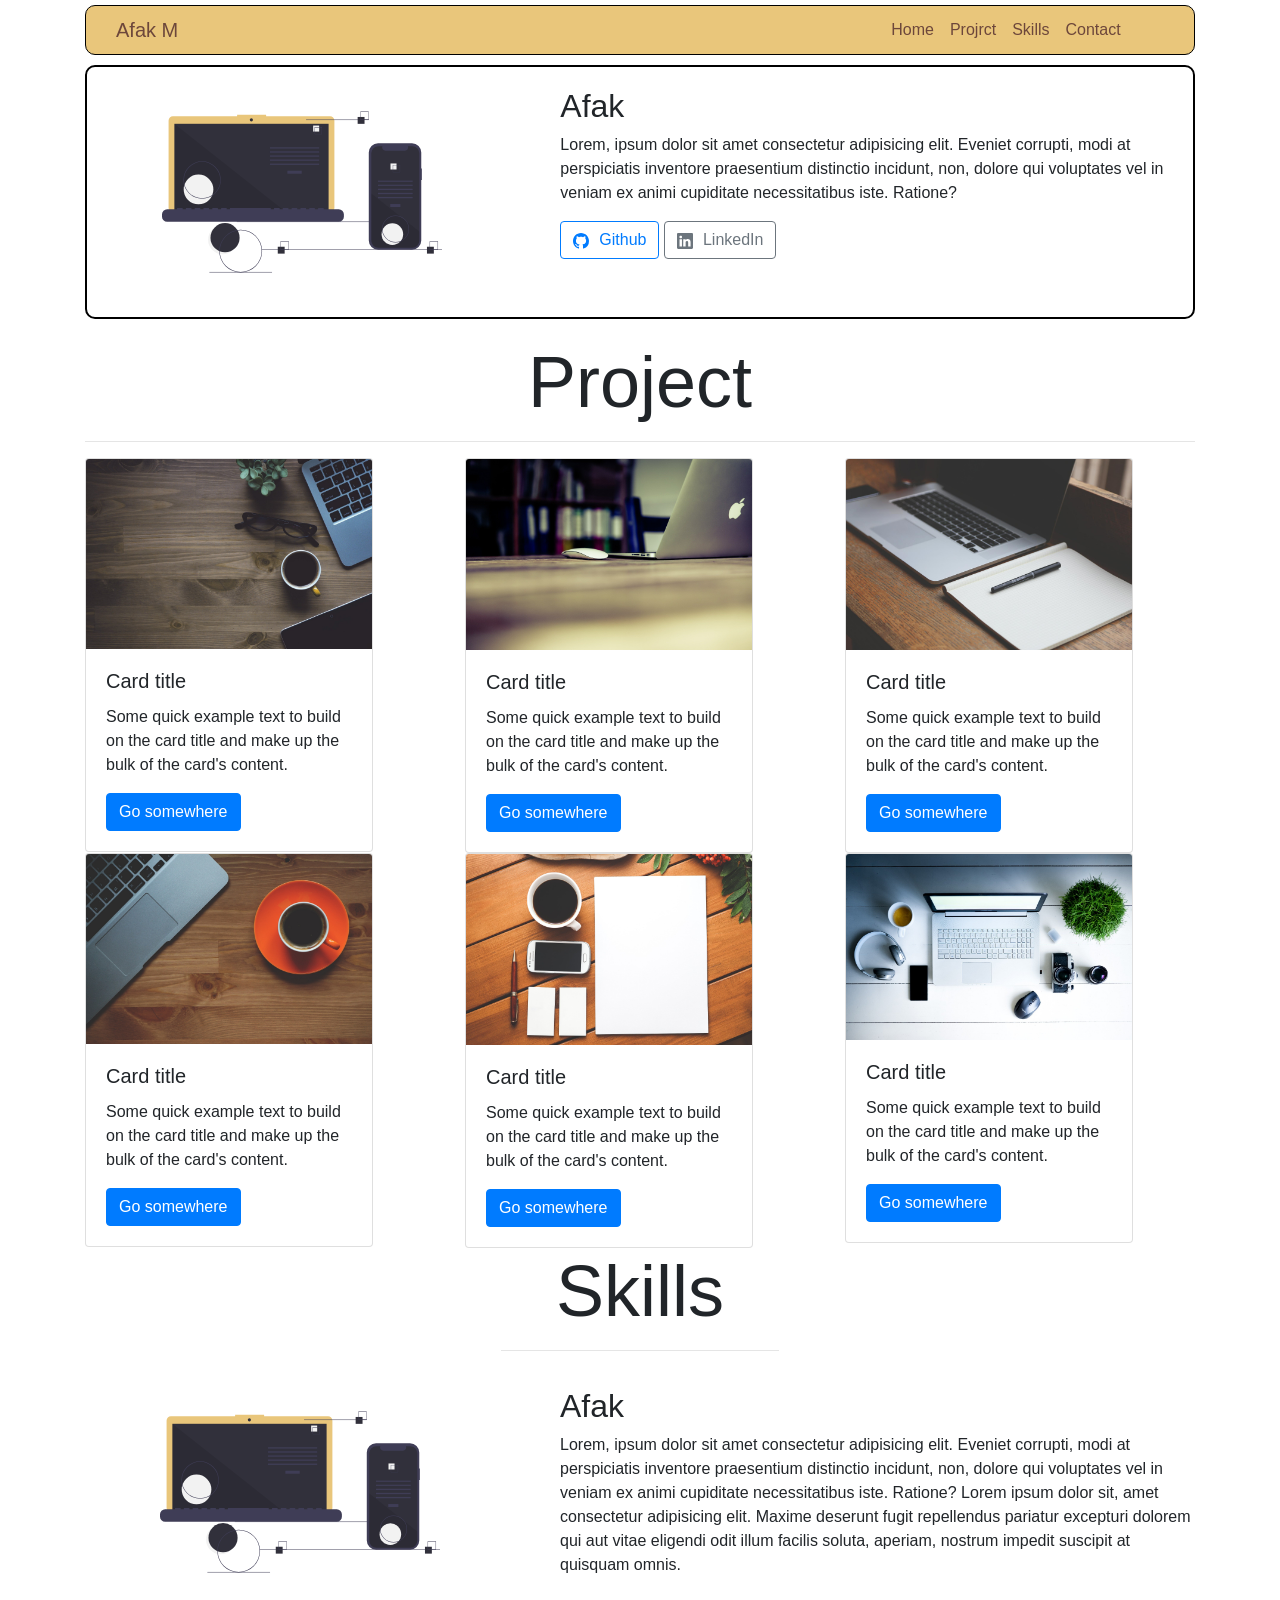
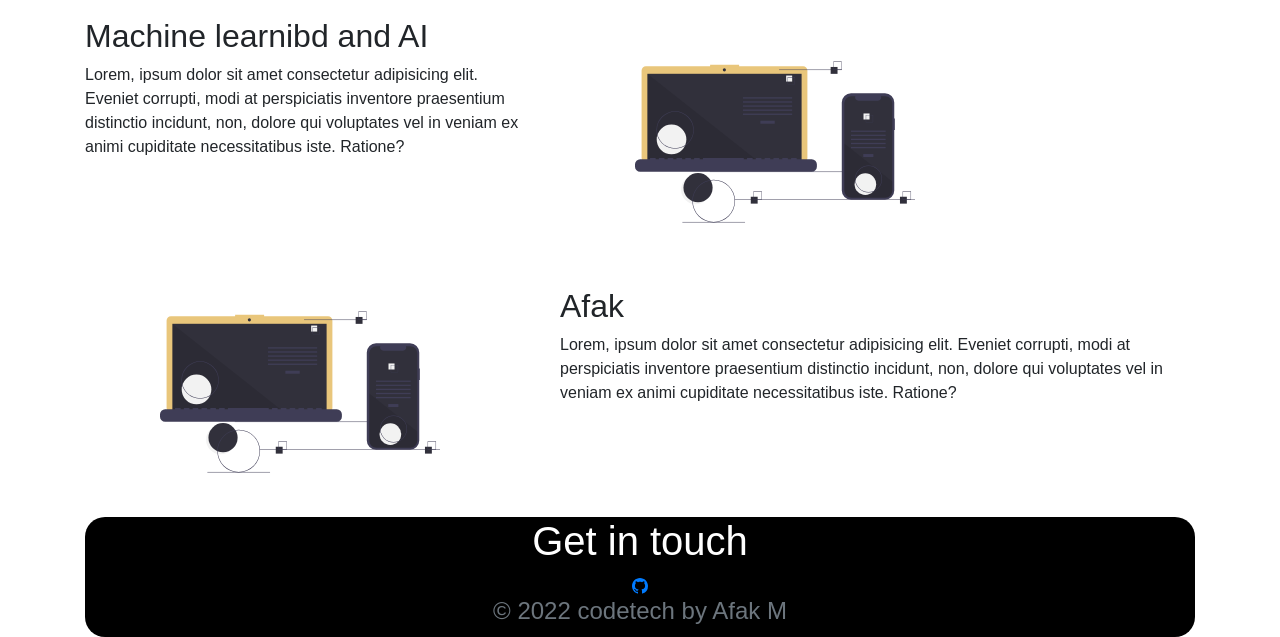
<file: index.html>
<!DOCTYPE html>
<html lang="en">
  <head>
    <meta charset="UTF-8" />
    <meta http-equiv="X-UA-Compatible" content="IE=edge" />
    <meta name="viewport" content="width=device-width, initial-scale=1.0" />
    <title>Document</title>
    <link rel="stylesheet" href="bootstrap.css" />
    <link rel="stylesheet" href="laptop.css" />

  </head>
  <body>
    <div class="container">
      <nav class="navbar navbar-expand-lg navst sticky-top">
        <div class="container-fluid">
          <a class="navbar-brand" href="#" style="color: #6d473b; font-size: 20px; margin: 5px;">Afak M</a> 
          <button
            class="navbar-toggler"
            type="button"
            data-bs-toggle="collapse"
            data-bs-target="#navbarSupportedContent"
            aria-controls="navbarSupportedContent"
            aria-expanded="false"
            aria-label="Toggle navigation"
          >
            <span class="navbar-toggler-icon"></span>
          </button>
          <div class="collapse navbar-collapse" id="navbarSupportedContent">
            <ul class="navbar-nav me-auto mb-2 mb-lg-0" style="padding-left: 700px;">
              <li class="nav-item">
                <a class="nav-link active" aria-current="page" href="#homeid" style="color: #6d473b">Home</a>  
              </li>
              <li class="nav-item">
                <a class="nav-link" href="#projectid" style="color:#6d473b">Projrct</a>
              </li>
              <li class="nav-item">
                <a class="nav-link" href="#skillid" style="color:#6d473b">Skills</a> 
              </li>
              <li class="nav-item"> 
                <a class="nav-link" href="#contactid" style="color:#6d473b">Contact</a>
              </li>

              
             
            </form>
          </div>
        </div>
      </nav>
      <div class="homestyling" id="homeid">
          <div class="row">
            <div class="col-sm-5">
                <svg xmlns="http://www.w3.org/2000/svg" data-name="Layer 1" width="280px" height="250px" viewBox="0 0 1139.17088 654.54324" xmlns:xlink="http://www.w3.org/1999/xlink" style="margin-left:75px"><title>progressive_app</title><circle cx="246.82682" cy="521.76476" r="59.24334" fill="#f2f2f2"/><circle cx="256.45989" cy="513.095" r="59.24334" fill="#31303b"/><rect x="304.17137" y="447.54324" width="732.99951" height="2" fill="#3f3d56"/><path d="M714.20735,141.38055H454.03775v-5.36232h-117.971v5.36232H74.82467a17.5985,17.5985,0,0,0-17.59852,17.59851V515.23125a17.59856,17.59856,0,0,0,17.59852,17.59858H714.20735a17.59856,17.59856,0,0,0,17.59852-17.59858V158.97906A17.5985,17.5985,0,0,0,714.20735,141.38055Z" transform="translate(-30.41456 -122.72838)" fill="#e9c67b"/><rect x="50.4058" y="49.75362" width="627.3913" height="353.91304" fill="#31303b"/><circle cx="363.56522" cy="33.66667" r="6.43478" fill="#31303b"/><polygon points="498.374 403.667 50.406 403.667 50.406 49.754 498.374 403.667" opacity="0.1"/><circle cx="148.57375" cy="316.87641" r="60.3068" fill="#f2f2f2"/><rect x="509.95272" y="240.62175" width="58.6052" height="12.24586" fill="#3f3d56"/><rect x="439.10165" y="145.27896" width="200.30733" height="5.24823" fill="#3f3d56"/><rect x="439.10165" y="161.89834" width="200.30733" height="5.24823" fill="#3f3d56"/><rect x="439.10165" y="178.51773" width="200.30733" height="5.24823" fill="#3f3d56"/><rect x="439.10165" y="195.13711" width="200.30733" height="5.24823" fill="#3f3d56"/><rect x="439.10165" y="211.7565" width="200.30733" height="5.24823" fill="#3f3d56"/><rect x="614.91726" y="56.9338" width="24.49173" height="24.49173" fill="#f2f2f2"/><path d="M681.1947,215.52507h-29.74v-29.74h29.74Zm-28.44691-1.293h27.15387V187.07816H652.74779Z" transform="translate(-30.41456 -122.72838)" fill="#3f3d56" /><path d="M749.42165,519.96024H688.19234v-4.41153a.87468.87468,0,0,0-.87471-.87471h-20.9929a.87468.87468,0,0,0-.87471.87471v4.41153H652.32945v-4.41153a.87467.87467,0,0,0-.8747-.87471H630.46184a.87468.87468,0,0,0-.8747.87471v4.41153H616.46657v-4.41153a.87468.87468,0,0,0-.8747-.87471H594.599a.87468.87468,0,0,0-.87471.87471v4.41153H580.60369v-4.41153a.87468.87468,0,0,0-.87471-.87471H558.73607a.87468.87468,0,0,0-.8747.87471v4.41153H544.7408v-4.41153a.87468.87468,0,0,0-.8747-.87471H522.87319a.87467.87467,0,0,0-.8747.87471v4.41153H508.87792v-4.41153a.87468.87468,0,0,0-.87471-.87471h-20.9929a.87468.87468,0,0,0-.87471.87471v4.41153H473.015v-4.41153a.87468.87468,0,0,0-.8747-.87471H307.69588a.87468.87468,0,0,0-.8747.87471v4.41153H293.70061v-4.41153a.87468.87468,0,0,0-.8747-.87471H271.833a.87467.87467,0,0,0-.8747.87471v4.41153H257.83773v-4.41153a.87468.87468,0,0,0-.87471-.87471h-20.9929a.87468.87468,0,0,0-.87471.87471v4.41153H221.97484v-4.41153a.87467.87467,0,0,0-.8747-.87471H200.10723a.87468.87468,0,0,0-.8747.87471v4.41153H186.112v-4.41153a.87468.87468,0,0,0-.8747-.87471H164.24435a.87468.87468,0,0,0-.87471.87471v4.41153H150.24908v-4.41153a.87468.87468,0,0,0-.87471-.87471H128.38146a.87468.87468,0,0,0-.8747.87471v4.41153H114.38619v-4.41153a.87468.87468,0,0,0-.8747-.87471H92.51858a.87467.87467,0,0,0-.8747.87471v4.41153H51.40747a20.99293,20.99293,0,0,0-20.99291,20.99291v9.4925A20.99291,20.99291,0,0,0,51.40747,571.4385H749.42165a20.9929,20.9929,0,0,0,20.99291-20.99285v-9.4925A20.99292,20.99292,0,0,0,749.42165,519.96024Z" transform="translate(-30.41456 -122.72838)" fill="#3f3d56"/><path d="M193.58593,477.27162a76,76,0,1,1,76-76A76.08614,76.08614,0,0,1,193.58593,477.27162Zm0-150a74,74,0,1,0,74,74A74.08385,74.08385,0,0,0,193.58593,327.27162Z" transform="translate(-30.41456 -122.72838)" fill="#3f3d56"/><rect x="586.17137" y="32.54324" width="254.99951" height="2" fill="#3f3d56"/><rect x="406.17137" y="560.54324" width="732.99951" height="2" fill="#3f3d56"/><rect x="192.67161" y="652.54324" width="254.99951" height="2" fill="#3f3d56"/><rect x="471" y="550" width="28" height="28" fill="#31303b"/><path d="M546.41456,684.72838h-34v-34h34Zm-32.52174-1.47826H544.9363V652.20664H513.89282Z" transform="translate(-30.41456 -122.72838)" fill="#3f3d56"/><rect x="796" y="22" width="28" height="28" fill="#31303b"/><path d="M871.41456,156.72838h-34v-34h34Zm-32.52174-1.47826H869.9363V124.20664H838.89282Z" transform="translate(-30.41456 -122.72838)" fill="#3f3d56"/><rect x="1078" y="550" width="28" height="28" fill="#31303b"/><path d="M1153.41456,684.72838h-34v-34h34Zm-32.52174-1.47826h31.04348V652.20664h-31.04348Z" transform="translate(-30.41456 -122.72838)" fill="#3f3d56"/><path d="M1087.58593,354.6866h-2.37862V289.525a37.71374,37.71374,0,0,0-37.71385-37.71377H909.44A37.71373,37.71373,0,0,0,871.72613,289.525V647.00639A37.71374,37.71374,0,0,0,909.44,684.72017h138.05348a37.71374,37.71374,0,0,0,37.71385-37.71378V401.06969h2.37862Z" transform="translate(-30.41456 -122.72838)" fill="#3f3d56"/><path d="M1077.176,291.74159v356.96a28.16523,28.16523,0,0,1-28.16016,28.17H910.296a28.16511,28.16511,0,0,1-28.16-28.17v-356.96a28.163,28.163,0,0,1,28.16-28.16h16.83a13.3792,13.3792,0,0,0,12.39,18.43h79.09a13.37908,13.37908,0,0,0,12.38995-18.43h18.02A28.16308,28.16308,0,0,1,1077.176,291.74159Z" transform="translate(-30.41456 -122.72838)" fill="#31303b"/><rect x="928.57968" y="376.21769" width="41.32357" height="12.24586" fill="#3f3d56"/><rect x="878.62133" y="280.8749" width="141.24028" height="5.24823" fill="#3f3d56"/><rect x="878.62133" y="297.49429" width="141.24028" height="5.24823" fill="#3f3d56"/><rect x="878.62133" y="314.11367" width="141.24028" height="5.24823" fill="#3f3d56"/><rect x="878.62133" y="330.73306" width="141.24028" height="5.24823" fill="#3f3d56"/><rect x="878.62133" y="347.35244" width="141.24028" height="5.24823" fill="#3f3d56"/><rect x="929.68352" y="211.17873" width="24.49173" height="24.49173" fill="#f2f2f2"/><path d="M969.47386,340.03163v29.74h29.74v-29.74Zm28.45,28.45h-27.16v-27.16h27.16Z" transform="translate(-30.41456 -122.72838)" fill="#3f3d56"/><path d="M1077.176,610.58162v38.12a28.16523,28.16523,0,0,1-28.16016,28.17H910.296a28.16511,28.16511,0,0,1-28.16-28.17v-192.21l116.87,92.33,2,1.58,21.74,17.17,2.03,1.61Z" transform="translate(-30.41456 -122.72838)" opacity="0.1"/><circle cx="937.24147" cy="498.70691" r="43.86783" fill="#f2f2f2"/><path d="M350.58593,777.27162a87,87,0,1,1,87-87A87.09858,87.09858,0,0,1,350.58593,777.27162Zm0-172a85,85,0,1,0,85,85A85.09629,85.09629,0,0,0,350.58593,605.27162Z" transform="translate(-30.41456 -122.72838)" fill="#3f3d56"/><path d="M980.58593,655.27162a55,55,0,1,1,55-55A55.06223,55.06223,0,0,1,980.58593,655.27162Zm0-108a53,53,0,1,0,53,53A53.05963,53.05963,0,0,0,980.58593,547.27162Z" transform="translate(-30.41456 -122.72838)" fill="#3f3d56" /></svg>
            </div>
            <div class="col-sm-7" style="margin-top: 20px;"><h2>Afak</h2>
                <p>Lorem, ipsum dolor sit amet consectetur adipisicing elit. Eveniet corrupti, modi at perspiciatis inventore praesentium distinctio incidunt, non, dolore qui voluptates vel in veniam ex animi cupiditate necessitatibus iste. Ratione?

                </p>
                <button type="button" class="btn btn-outline-primary"><svg xmlns="http://www.w3.org/2000/svg" width="16" height="16" fill="currentColor" style="margin-right: 10px;" class="bi bi-github" viewBox="0 0 16 16">
                  <path d="M8 0C3.58 0 0 3.58 0 8c0 3.54 2.29 6.53 5.47 7.59.4.07.55-.17.55-.38 0-.19-.01-.82-.01-1.49-2.01.37-2.53-.49-2.69-.94-.09-.23-.48-.94-.82-1.13-.28-.15-.68-.52-.01-.53.63-.01 1.08.58 1.23.82.72 1.21 1.87.87 2.33.66.07-.52.28-.87.51-1.07-1.78-.2-3.64-.89-3.64-3.95 0-.87.31-1.59.82-2.15-.08-.2-.36-1.02.08-2.12 0 0 .67-.21 2.2.82.64-.18 1.32-.27 2-.27.68 0 1.36.09 2 .27 1.53-1.04 2.2-.82 2.2-.82.44 1.1.16 1.92.08 2.12.51.56.82 1.27.82 2.15 0 3.07-1.87 3.75-3.65 3.95.29.25.54.73.54 1.48 0 1.07-.01 1.93-.01 2.2 0 .21.15.46.55.38A8.012 8.012 0 0 0 16 8c0-4.42-3.58-8-8-8z"/>
                </svg>Github</button>
                <button type="button" class="btn btn-outline-secondary"><svg xmlns="http://www.w3.org/2000/svg" width="16" height="16" fill="currentColor" style="margin-right: 10px;" class="bi bi-linkedin" viewBox="0 0 16 16">
                  <path d="M0 1.146C0 .513.526 0 1.175 0h13.65C15.474 0 16 .513 16 1.146v13.708c0 .633-.526 1.146-1.175 1.146H1.175C.526 16 0 15.487 0 14.854V1.146zm4.943 12.248V6.169H2.542v7.225h2.401zm-1.2-8.212c.837 0 1.358-.554 1.358-1.248-.015-.709-.52-1.248-1.342-1.248-.822 0-1.359.54-1.359 1.248 0 .694.521 1.248 1.327 1.248h.016zm4.908 8.212V9.359c0-.216.016-.432.08-.586.173-.431.568-.878 1.232-.878.869 0 1.216.662 1.216 1.634v3.865h2.401V9.25c0-2.22-1.184-3.252-2.764-3.252-1.274 0-1.845.7-2.165 1.193v.025h-.016a5.54 5.54 0 0 1 .016-.025V6.169h-2.4c.03.678 0 7.225 0 7.225h2.4z"/>
                </svg>LinkedIn</button>
            </div>
          </div>
      </div>
      <div class="projectstyling" id="projectid">
        <h1 class="display-3" style="text-align: center; margin-top: 20px;">Project</h1>
        <hr class="w-20px" style="text-align: center;">
        <div class="row g-sm-2">
        <div class="col-sm-4">
          <div class="card" style="width: 18rem;">
            <img class="card-img-top" src="s1.jpg" class="img-fluid img-thumbnil" alt="Card image cap">
            <div class="card-body">
              <h5 class="card-title">Card title</h5>
              <p class="card-text">Some quick example text to build on the card title and make up the bulk of the card's content.</p>
              <a href="#" class="btn btn-primary">Go somewhere</a>
            </div>
          </div>
        </div>
        <div class="col-sm-4">
          <div class="card" style="width: 18rem;">
            <img class="card-img-top" src="s2.jpg" class="img-fluid img-thumbnil" alt="Card image cap">
            <div class="card-body">
              <h5 class="card-title">Card title</h5>
              <p class="card-text">Some quick example text to build on the card title and make up the bulk of the card's content.</p>
              <a href="#" class="btn btn-primary">Go somewhere</a>
            </div>
          </div>
        </div>
        <div class="col-sm-4">
          <div class="card" style="width: 18rem;">
            <img class="card-img-top" src="s3.jpg" class="img-fluid img-thumbnil" alt="Card image cap">
            <div class="card-body">
              <h5 class="card-title">Card title</h5>
              <p class="card-text">Some quick example text to build on the card title and make up the bulk of the card's content.</p>
              <a href="#" class="btn btn-primary">Go somewhere</a>
            </div>
          </div>
        </div>
        <div class="col-sm-4">
          <div class="card" style="width: 18rem;">
            <img class="card-img-top" src="s4.jpg" class="img-fluid img-thumbnil" alt="Card image cap">
            <div class="card-body">
              <h5 class="card-title">Card title</h5>
              <p class="card-text">Some quick example text to build on the card title and make up the bulk of the card's content.</p>
              <a href="#" class="btn btn-primary">Go somewhere</a>
            </div>
          </div>
        </div>
        <div class="col-sm-4">
          <div class="card" style="width: 18rem;">
            <img class="card-img-top" src="s5.jpg" class="img-fluid img-thumbnil" alt="Card image cap">
            <div class="card-body">
              <h5 class="card-title">Card title</h5>
              <p class="card-text">Some quick example text to build on the card title and make up the bulk of the card's content.</p>
              <a href="#" class="btn btn-primary">Go somewhere</a>
            </div>
          </div>
        </div>
        <div class="col-sm-4">
          <div class="card" style="width: 18rem;">
            <img class="card-img-top" src="s6.jpg" class="img-fluid img-thumbnil" alt="Card image cap">
            <div class="card-body">
              <h5 class="card-title">Card title</h5>
              <p class="card-text">Some quick example text to build on the card title and make up the bulk of the card's content.</p>
              <a href="#" class="btn btn-primary">Go somewhere</a>
            </div>
          </div>
        </div>
      </div>
      </div>
      <div class="skillstyling" id="skillid">
        <h1 class="display-3" style="text-align: center;">Skills</h1>
        <hr class="w-25 mx-auto">
        <div class="row">
          <div class="col-sm-5">
              <svg xmlns="http://www.w3.org/2000/svg" data-name="Layer 1" width="280px" height="250px" viewBox="0 0 1139.17088 654.54324" xmlns:xlink="http://www.w3.org/1999/xlink" style="margin-left:75px"><title>progressive_app</title><circle cx="246.82682" cy="521.76476" r="59.24334" fill="#f2f2f2"/><circle cx="256.45989" cy="513.095" r="59.24334" fill="#31303b"/><rect x="304.17137" y="447.54324" width="732.99951" height="2" fill="#3f3d56"/><path d="M714.20735,141.38055H454.03775v-5.36232h-117.971v5.36232H74.82467a17.5985,17.5985,0,0,0-17.59852,17.59851V515.23125a17.59856,17.59856,0,0,0,17.59852,17.59858H714.20735a17.59856,17.59856,0,0,0,17.59852-17.59858V158.97906A17.5985,17.5985,0,0,0,714.20735,141.38055Z" transform="translate(-30.41456 -122.72838)" fill="#e9c67b"/><rect x="50.4058" y="49.75362" width="627.3913" height="353.91304" fill="#31303b"/><circle cx="363.56522" cy="33.66667" r="6.43478" fill="#31303b"/><polygon points="498.374 403.667 50.406 403.667 50.406 49.754 498.374 403.667" opacity="0.1"/><circle cx="148.57375" cy="316.87641" r="60.3068" fill="#f2f2f2"/><rect x="509.95272" y="240.62175" width="58.6052" height="12.24586" fill="#3f3d56"/><rect x="439.10165" y="145.27896" width="200.30733" height="5.24823" fill="#3f3d56"/><rect x="439.10165" y="161.89834" width="200.30733" height="5.24823" fill="#3f3d56"/><rect x="439.10165" y="178.51773" width="200.30733" height="5.24823" fill="#3f3d56"/><rect x="439.10165" y="195.13711" width="200.30733" height="5.24823" fill="#3f3d56"/><rect x="439.10165" y="211.7565" width="200.30733" height="5.24823" fill="#3f3d56"/><rect x="614.91726" y="56.9338" width="24.49173" height="24.49173" fill="#f2f2f2"/><path d="M681.1947,215.52507h-29.74v-29.74h29.74Zm-28.44691-1.293h27.15387V187.07816H652.74779Z" transform="translate(-30.41456 -122.72838)" fill="#3f3d56" /><path d="M749.42165,519.96024H688.19234v-4.41153a.87468.87468,0,0,0-.87471-.87471h-20.9929a.87468.87468,0,0,0-.87471.87471v4.41153H652.32945v-4.41153a.87467.87467,0,0,0-.8747-.87471H630.46184a.87468.87468,0,0,0-.8747.87471v4.41153H616.46657v-4.41153a.87468.87468,0,0,0-.8747-.87471H594.599a.87468.87468,0,0,0-.87471.87471v4.41153H580.60369v-4.41153a.87468.87468,0,0,0-.87471-.87471H558.73607a.87468.87468,0,0,0-.8747.87471v4.41153H544.7408v-4.41153a.87468.87468,0,0,0-.8747-.87471H522.87319a.87467.87467,0,0,0-.8747.87471v4.41153H508.87792v-4.41153a.87468.87468,0,0,0-.87471-.87471h-20.9929a.87468.87468,0,0,0-.87471.87471v4.41153H473.015v-4.41153a.87468.87468,0,0,0-.8747-.87471H307.69588a.87468.87468,0,0,0-.8747.87471v4.41153H293.70061v-4.41153a.87468.87468,0,0,0-.8747-.87471H271.833a.87467.87467,0,0,0-.8747.87471v4.41153H257.83773v-4.41153a.87468.87468,0,0,0-.87471-.87471h-20.9929a.87468.87468,0,0,0-.87471.87471v4.41153H221.97484v-4.41153a.87467.87467,0,0,0-.8747-.87471H200.10723a.87468.87468,0,0,0-.8747.87471v4.41153H186.112v-4.41153a.87468.87468,0,0,0-.8747-.87471H164.24435a.87468.87468,0,0,0-.87471.87471v4.41153H150.24908v-4.41153a.87468.87468,0,0,0-.87471-.87471H128.38146a.87468.87468,0,0,0-.8747.87471v4.41153H114.38619v-4.41153a.87468.87468,0,0,0-.8747-.87471H92.51858a.87467.87467,0,0,0-.8747.87471v4.41153H51.40747a20.99293,20.99293,0,0,0-20.99291,20.99291v9.4925A20.99291,20.99291,0,0,0,51.40747,571.4385H749.42165a20.9929,20.9929,0,0,0,20.99291-20.99285v-9.4925A20.99292,20.99292,0,0,0,749.42165,519.96024Z" transform="translate(-30.41456 -122.72838)" fill="#3f3d56"/><path d="M193.58593,477.27162a76,76,0,1,1,76-76A76.08614,76.08614,0,0,1,193.58593,477.27162Zm0-150a74,74,0,1,0,74,74A74.08385,74.08385,0,0,0,193.58593,327.27162Z" transform="translate(-30.41456 -122.72838)" fill="#3f3d56"/><rect x="586.17137" y="32.54324" width="254.99951" height="2" fill="#3f3d56"/><rect x="406.17137" y="560.54324" width="732.99951" height="2" fill="#3f3d56"/><rect x="192.67161" y="652.54324" width="254.99951" height="2" fill="#3f3d56"/><rect x="471" y="550" width="28" height="28" fill="#31303b"/><path d="M546.41456,684.72838h-34v-34h34Zm-32.52174-1.47826H544.9363V652.20664H513.89282Z" transform="translate(-30.41456 -122.72838)" fill="#3f3d56"/><rect x="796" y="22" width="28" height="28" fill="#31303b"/><path d="M871.41456,156.72838h-34v-34h34Zm-32.52174-1.47826H869.9363V124.20664H838.89282Z" transform="translate(-30.41456 -122.72838)" fill="#3f3d56"/><rect x="1078" y="550" width="28" height="28" fill="#31303b"/><path d="M1153.41456,684.72838h-34v-34h34Zm-32.52174-1.47826h31.04348V652.20664h-31.04348Z" transform="translate(-30.41456 -122.72838)" fill="#3f3d56"/><path d="M1087.58593,354.6866h-2.37862V289.525a37.71374,37.71374,0,0,0-37.71385-37.71377H909.44A37.71373,37.71373,0,0,0,871.72613,289.525V647.00639A37.71374,37.71374,0,0,0,909.44,684.72017h138.05348a37.71374,37.71374,0,0,0,37.71385-37.71378V401.06969h2.37862Z" transform="translate(-30.41456 -122.72838)" fill="#3f3d56"/><path d="M1077.176,291.74159v356.96a28.16523,28.16523,0,0,1-28.16016,28.17H910.296a28.16511,28.16511,0,0,1-28.16-28.17v-356.96a28.163,28.163,0,0,1,28.16-28.16h16.83a13.3792,13.3792,0,0,0,12.39,18.43h79.09a13.37908,13.37908,0,0,0,12.38995-18.43h18.02A28.16308,28.16308,0,0,1,1077.176,291.74159Z" transform="translate(-30.41456 -122.72838)" fill="#31303b"/><rect x="928.57968" y="376.21769" width="41.32357" height="12.24586" fill="#3f3d56"/><rect x="878.62133" y="280.8749" width="141.24028" height="5.24823" fill="#3f3d56"/><rect x="878.62133" y="297.49429" width="141.24028" height="5.24823" fill="#3f3d56"/><rect x="878.62133" y="314.11367" width="141.24028" height="5.24823" fill="#3f3d56"/><rect x="878.62133" y="330.73306" width="141.24028" height="5.24823" fill="#3f3d56"/><rect x="878.62133" y="347.35244" width="141.24028" height="5.24823" fill="#3f3d56"/><rect x="929.68352" y="211.17873" width="24.49173" height="24.49173" fill="#f2f2f2"/><path d="M969.47386,340.03163v29.74h29.74v-29.74Zm28.45,28.45h-27.16v-27.16h27.16Z" transform="translate(-30.41456 -122.72838)" fill="#3f3d56"/><path d="M1077.176,610.58162v38.12a28.16523,28.16523,0,0,1-28.16016,28.17H910.296a28.16511,28.16511,0,0,1-28.16-28.17v-192.21l116.87,92.33,2,1.58,21.74,17.17,2.03,1.61Z" transform="translate(-30.41456 -122.72838)" opacity="0.1"/><circle cx="937.24147" cy="498.70691" r="43.86783" fill="#f2f2f2"/><path d="M350.58593,777.27162a87,87,0,1,1,87-87A87.09858,87.09858,0,0,1,350.58593,777.27162Zm0-172a85,85,0,1,0,85,85A85.09629,85.09629,0,0,0,350.58593,605.27162Z" transform="translate(-30.41456 -122.72838)" fill="#3f3d56"/><path d="M980.58593,655.27162a55,55,0,1,1,55-55A55.06223,55.06223,0,0,1,980.58593,655.27162Zm0-108a53,53,0,1,0,53,53A53.05963,53.05963,0,0,0,980.58593,547.27162Z" transform="translate(-30.41456 -122.72838)" fill="#3f3d56" /></svg>
          </div>
          <div class="col-sm-7" style="margin-top: 20px;"><h2>Afak</h2>
              <p>Lorem, ipsum dolor sit amet consectetur adipisicing elit. Eveniet corrupti, modi at perspiciatis inventore praesentium distinctio incidunt, non, dolore qui voluptates vel in veniam ex animi cupiditate necessitatibus iste. Ratione?
                Lorem ipsum dolor sit, amet consectetur adipisicing elit. Maxime deserunt fugit repellendus pariatur excepturi dolorem qui aut vitae eligendi odit illum facilis soluta, aperiam, nostrum impedit suscipit at quisquam omnis.
              </p>
          </div>
        </div>
        <div class="row">
          <div class="col-sm-5"><h2>Machine learnibd and AI</h2>
              <p>Lorem, ipsum dolor sit amet consectetur adipisicing elit. Eveniet corrupti, modi at perspiciatis inventore praesentium distinctio incidunt, non, dolore qui voluptates vel in veniam ex animi cupiditate necessitatibus iste. Ratione?
              </p></div>
              <div class="col-sm-7">
                <svg xmlns="http://www.w3.org/2000/svg" data-name="Layer 1" width="280px" height="250px" viewBox="0 0 1139.17088 654.54324" xmlns:xlink="http://www.w3.org/1999/xlink" style="margin-left:75px"><title>progressive_app</title><circle cx="246.82682" cy="521.76476" r="59.24334" fill="#f2f2f2"/><circle cx="256.45989" cy="513.095" r="59.24334" fill="#31303b"/><rect x="304.17137" y="447.54324" width="732.99951" height="2" fill="#3f3d56"/><path d="M714.20735,141.38055H454.03775v-5.36232h-117.971v5.36232H74.82467a17.5985,17.5985,0,0,0-17.59852,17.59851V515.23125a17.59856,17.59856,0,0,0,17.59852,17.59858H714.20735a17.59856,17.59856,0,0,0,17.59852-17.59858V158.97906A17.5985,17.5985,0,0,0,714.20735,141.38055Z" transform="translate(-30.41456 -122.72838)" fill="#e9c67b"/><rect x="50.4058" y="49.75362" width="627.3913" height="353.91304" fill="#31303b"/><circle cx="363.56522" cy="33.66667" r="6.43478" fill="#31303b"/><polygon points="498.374 403.667 50.406 403.667 50.406 49.754 498.374 403.667" opacity="0.1"/><circle cx="148.57375" cy="316.87641" r="60.3068" fill="#f2f2f2"/><rect x="509.95272" y="240.62175" width="58.6052" height="12.24586" fill="#3f3d56"/><rect x="439.10165" y="145.27896" width="200.30733" height="5.24823" fill="#3f3d56"/><rect x="439.10165" y="161.89834" width="200.30733" height="5.24823" fill="#3f3d56"/><rect x="439.10165" y="178.51773" width="200.30733" height="5.24823" fill="#3f3d56"/><rect x="439.10165" y="195.13711" width="200.30733" height="5.24823" fill="#3f3d56"/><rect x="439.10165" y="211.7565" width="200.30733" height="5.24823" fill="#3f3d56"/><rect x="614.91726" y="56.9338" width="24.49173" height="24.49173" fill="#f2f2f2"/><path d="M681.1947,215.52507h-29.74v-29.74h29.74Zm-28.44691-1.293h27.15387V187.07816H652.74779Z" transform="translate(-30.41456 -122.72838)" fill="#3f3d56" /><path d="M749.42165,519.96024H688.19234v-4.41153a.87468.87468,0,0,0-.87471-.87471h-20.9929a.87468.87468,0,0,0-.87471.87471v4.41153H652.32945v-4.41153a.87467.87467,0,0,0-.8747-.87471H630.46184a.87468.87468,0,0,0-.8747.87471v4.41153H616.46657v-4.41153a.87468.87468,0,0,0-.8747-.87471H594.599a.87468.87468,0,0,0-.87471.87471v4.41153H580.60369v-4.41153a.87468.87468,0,0,0-.87471-.87471H558.73607a.87468.87468,0,0,0-.8747.87471v4.41153H544.7408v-4.41153a.87468.87468,0,0,0-.8747-.87471H522.87319a.87467.87467,0,0,0-.8747.87471v4.41153H508.87792v-4.41153a.87468.87468,0,0,0-.87471-.87471h-20.9929a.87468.87468,0,0,0-.87471.87471v4.41153H473.015v-4.41153a.87468.87468,0,0,0-.8747-.87471H307.69588a.87468.87468,0,0,0-.8747.87471v4.41153H293.70061v-4.41153a.87468.87468,0,0,0-.8747-.87471H271.833a.87467.87467,0,0,0-.8747.87471v4.41153H257.83773v-4.41153a.87468.87468,0,0,0-.87471-.87471h-20.9929a.87468.87468,0,0,0-.87471.87471v4.41153H221.97484v-4.41153a.87467.87467,0,0,0-.8747-.87471H200.10723a.87468.87468,0,0,0-.8747.87471v4.41153H186.112v-4.41153a.87468.87468,0,0,0-.8747-.87471H164.24435a.87468.87468,0,0,0-.87471.87471v4.41153H150.24908v-4.41153a.87468.87468,0,0,0-.87471-.87471H128.38146a.87468.87468,0,0,0-.8747.87471v4.41153H114.38619v-4.41153a.87468.87468,0,0,0-.8747-.87471H92.51858a.87467.87467,0,0,0-.8747.87471v4.41153H51.40747a20.99293,20.99293,0,0,0-20.99291,20.99291v9.4925A20.99291,20.99291,0,0,0,51.40747,571.4385H749.42165a20.9929,20.9929,0,0,0,20.99291-20.99285v-9.4925A20.99292,20.99292,0,0,0,749.42165,519.96024Z" transform="translate(-30.41456 -122.72838)" fill="#3f3d56"/><path d="M193.58593,477.27162a76,76,0,1,1,76-76A76.08614,76.08614,0,0,1,193.58593,477.27162Zm0-150a74,74,0,1,0,74,74A74.08385,74.08385,0,0,0,193.58593,327.27162Z" transform="translate(-30.41456 -122.72838)" fill="#3f3d56"/><rect x="586.17137" y="32.54324" width="254.99951" height="2" fill="#3f3d56"/><rect x="406.17137" y="560.54324" width="732.99951" height="2" fill="#3f3d56"/><rect x="192.67161" y="652.54324" width="254.99951" height="2" fill="#3f3d56"/><rect x="471" y="550" width="28" height="28" fill="#31303b"/><path d="M546.41456,684.72838h-34v-34h34Zm-32.52174-1.47826H544.9363V652.20664H513.89282Z" transform="translate(-30.41456 -122.72838)" fill="#3f3d56"/><rect x="796" y="22" width="28" height="28" fill="#31303b"/><path d="M871.41456,156.72838h-34v-34h34Zm-32.52174-1.47826H869.9363V124.20664H838.89282Z" transform="translate(-30.41456 -122.72838)" fill="#3f3d56"/><rect x="1078" y="550" width="28" height="28" fill="#31303b"/><path d="M1153.41456,684.72838h-34v-34h34Zm-32.52174-1.47826h31.04348V652.20664h-31.04348Z" transform="translate(-30.41456 -122.72838)" fill="#3f3d56"/><path d="M1087.58593,354.6866h-2.37862V289.525a37.71374,37.71374,0,0,0-37.71385-37.71377H909.44A37.71373,37.71373,0,0,0,871.72613,289.525V647.00639A37.71374,37.71374,0,0,0,909.44,684.72017h138.05348a37.71374,37.71374,0,0,0,37.71385-37.71378V401.06969h2.37862Z" transform="translate(-30.41456 -122.72838)" fill="#3f3d56"/><path d="M1077.176,291.74159v356.96a28.16523,28.16523,0,0,1-28.16016,28.17H910.296a28.16511,28.16511,0,0,1-28.16-28.17v-356.96a28.163,28.163,0,0,1,28.16-28.16h16.83a13.3792,13.3792,0,0,0,12.39,18.43h79.09a13.37908,13.37908,0,0,0,12.38995-18.43h18.02A28.16308,28.16308,0,0,1,1077.176,291.74159Z" transform="translate(-30.41456 -122.72838)" fill="#31303b"/><rect x="928.57968" y="376.21769" width="41.32357" height="12.24586" fill="#3f3d56"/><rect x="878.62133" y="280.8749" width="141.24028" height="5.24823" fill="#3f3d56"/><rect x="878.62133" y="297.49429" width="141.24028" height="5.24823" fill="#3f3d56"/><rect x="878.62133" y="314.11367" width="141.24028" height="5.24823" fill="#3f3d56"/><rect x="878.62133" y="330.73306" width="141.24028" height="5.24823" fill="#3f3d56"/><rect x="878.62133" y="347.35244" width="141.24028" height="5.24823" fill="#3f3d56"/><rect x="929.68352" y="211.17873" width="24.49173" height="24.49173" fill="#f2f2f2"/><path d="M969.47386,340.03163v29.74h29.74v-29.74Zm28.45,28.45h-27.16v-27.16h27.16Z" transform="translate(-30.41456 -122.72838)" fill="#3f3d56"/><path d="M1077.176,610.58162v38.12a28.16523,28.16523,0,0,1-28.16016,28.17H910.296a28.16511,28.16511,0,0,1-28.16-28.17v-192.21l116.87,92.33,2,1.58,21.74,17.17,2.03,1.61Z" transform="translate(-30.41456 -122.72838)" opacity="0.1"/><circle cx="937.24147" cy="498.70691" r="43.86783" fill="#f2f2f2"/><path d="M350.58593,777.27162a87,87,0,1,1,87-87A87.09858,87.09858,0,0,1,350.58593,777.27162Zm0-172a85,85,0,1,0,85,85A85.09629,85.09629,0,0,0,350.58593,605.27162Z" transform="translate(-30.41456 -122.72838)" fill="#3f3d56"/><path d="M980.58593,655.27162a55,55,0,1,1,55-55A55.06223,55.06223,0,0,1,980.58593,655.27162Zm0-108a53,53,0,1,0,53,53A53.05963,53.05963,0,0,0,980.58593,547.27162Z" transform="translate(-30.41456 -122.72838)" fill="#3f3d56" /></svg>
            </div>
          </div>
          <div class="row">
            <div class="col-sm-5">
                <svg xmlns="http://www.w3.org/2000/svg" data-name="Layer 1" width="280px" height="250px" viewBox="0 0 1139.17088 654.54324" xmlns:xlink="http://www.w3.org/1999/xlink" style="margin-left:75px"><title>progressive_app</title><circle cx="246.82682" cy="521.76476" r="59.24334" fill="#f2f2f2"/><circle cx="256.45989" cy="513.095" r="59.24334" fill="#31303b"/><rect x="304.17137" y="447.54324" width="732.99951" height="2" fill="#3f3d56"/><path d="M714.20735,141.38055H454.03775v-5.36232h-117.971v5.36232H74.82467a17.5985,17.5985,0,0,0-17.59852,17.59851V515.23125a17.59856,17.59856,0,0,0,17.59852,17.59858H714.20735a17.59856,17.59856,0,0,0,17.59852-17.59858V158.97906A17.5985,17.5985,0,0,0,714.20735,141.38055Z" transform="translate(-30.41456 -122.72838)" fill="#e9c67b"/><rect x="50.4058" y="49.75362" width="627.3913" height="353.91304" fill="#31303b"/><circle cx="363.56522" cy="33.66667" r="6.43478" fill="#31303b"/><polygon points="498.374 403.667 50.406 403.667 50.406 49.754 498.374 403.667" opacity="0.1"/><circle cx="148.57375" cy="316.87641" r="60.3068" fill="#f2f2f2"/><rect x="509.95272" y="240.62175" width="58.6052" height="12.24586" fill="#3f3d56"/><rect x="439.10165" y="145.27896" width="200.30733" height="5.24823" fill="#3f3d56"/><rect x="439.10165" y="161.89834" width="200.30733" height="5.24823" fill="#3f3d56"/><rect x="439.10165" y="178.51773" width="200.30733" height="5.24823" fill="#3f3d56"/><rect x="439.10165" y="195.13711" width="200.30733" height="5.24823" fill="#3f3d56"/><rect x="439.10165" y="211.7565" width="200.30733" height="5.24823" fill="#3f3d56"/><rect x="614.91726" y="56.9338" width="24.49173" height="24.49173" fill="#f2f2f2"/><path d="M681.1947,215.52507h-29.74v-29.74h29.74Zm-28.44691-1.293h27.15387V187.07816H652.74779Z" transform="translate(-30.41456 -122.72838)" fill="#3f3d56" /><path d="M749.42165,519.96024H688.19234v-4.41153a.87468.87468,0,0,0-.87471-.87471h-20.9929a.87468.87468,0,0,0-.87471.87471v4.41153H652.32945v-4.41153a.87467.87467,0,0,0-.8747-.87471H630.46184a.87468.87468,0,0,0-.8747.87471v4.41153H616.46657v-4.41153a.87468.87468,0,0,0-.8747-.87471H594.599a.87468.87468,0,0,0-.87471.87471v4.41153H580.60369v-4.41153a.87468.87468,0,0,0-.87471-.87471H558.73607a.87468.87468,0,0,0-.8747.87471v4.41153H544.7408v-4.41153a.87468.87468,0,0,0-.8747-.87471H522.87319a.87467.87467,0,0,0-.8747.87471v4.41153H508.87792v-4.41153a.87468.87468,0,0,0-.87471-.87471h-20.9929a.87468.87468,0,0,0-.87471.87471v4.41153H473.015v-4.41153a.87468.87468,0,0,0-.8747-.87471H307.69588a.87468.87468,0,0,0-.8747.87471v4.41153H293.70061v-4.41153a.87468.87468,0,0,0-.8747-.87471H271.833a.87467.87467,0,0,0-.8747.87471v4.41153H257.83773v-4.41153a.87468.87468,0,0,0-.87471-.87471h-20.9929a.87468.87468,0,0,0-.87471.87471v4.41153H221.97484v-4.41153a.87467.87467,0,0,0-.8747-.87471H200.10723a.87468.87468,0,0,0-.8747.87471v4.41153H186.112v-4.41153a.87468.87468,0,0,0-.8747-.87471H164.24435a.87468.87468,0,0,0-.87471.87471v4.41153H150.24908v-4.41153a.87468.87468,0,0,0-.87471-.87471H128.38146a.87468.87468,0,0,0-.8747.87471v4.41153H114.38619v-4.41153a.87468.87468,0,0,0-.8747-.87471H92.51858a.87467.87467,0,0,0-.8747.87471v4.41153H51.40747a20.99293,20.99293,0,0,0-20.99291,20.99291v9.4925A20.99291,20.99291,0,0,0,51.40747,571.4385H749.42165a20.9929,20.9929,0,0,0,20.99291-20.99285v-9.4925A20.99292,20.99292,0,0,0,749.42165,519.96024Z" transform="translate(-30.41456 -122.72838)" fill="#3f3d56"/><path d="M193.58593,477.27162a76,76,0,1,1,76-76A76.08614,76.08614,0,0,1,193.58593,477.27162Zm0-150a74,74,0,1,0,74,74A74.08385,74.08385,0,0,0,193.58593,327.27162Z" transform="translate(-30.41456 -122.72838)" fill="#3f3d56"/><rect x="586.17137" y="32.54324" width="254.99951" height="2" fill="#3f3d56"/><rect x="406.17137" y="560.54324" width="732.99951" height="2" fill="#3f3d56"/><rect x="192.67161" y="652.54324" width="254.99951" height="2" fill="#3f3d56"/><rect x="471" y="550" width="28" height="28" fill="#31303b"/><path d="M546.41456,684.72838h-34v-34h34Zm-32.52174-1.47826H544.9363V652.20664H513.89282Z" transform="translate(-30.41456 -122.72838)" fill="#3f3d56"/><rect x="796" y="22" width="28" height="28" fill="#31303b"/><path d="M871.41456,156.72838h-34v-34h34Zm-32.52174-1.47826H869.9363V124.20664H838.89282Z" transform="translate(-30.41456 -122.72838)" fill="#3f3d56"/><rect x="1078" y="550" width="28" height="28" fill="#31303b"/><path d="M1153.41456,684.72838h-34v-34h34Zm-32.52174-1.47826h31.04348V652.20664h-31.04348Z" transform="translate(-30.41456 -122.72838)" fill="#3f3d56"/><path d="M1087.58593,354.6866h-2.37862V289.525a37.71374,37.71374,0,0,0-37.71385-37.71377H909.44A37.71373,37.71373,0,0,0,871.72613,289.525V647.00639A37.71374,37.71374,0,0,0,909.44,684.72017h138.05348a37.71374,37.71374,0,0,0,37.71385-37.71378V401.06969h2.37862Z" transform="translate(-30.41456 -122.72838)" fill="#3f3d56"/><path d="M1077.176,291.74159v356.96a28.16523,28.16523,0,0,1-28.16016,28.17H910.296a28.16511,28.16511,0,0,1-28.16-28.17v-356.96a28.163,28.163,0,0,1,28.16-28.16h16.83a13.3792,13.3792,0,0,0,12.39,18.43h79.09a13.37908,13.37908,0,0,0,12.38995-18.43h18.02A28.16308,28.16308,0,0,1,1077.176,291.74159Z" transform="translate(-30.41456 -122.72838)" fill="#31303b"/><rect x="928.57968" y="376.21769" width="41.32357" height="12.24586" fill="#3f3d56"/><rect x="878.62133" y="280.8749" width="141.24028" height="5.24823" fill="#3f3d56"/><rect x="878.62133" y="297.49429" width="141.24028" height="5.24823" fill="#3f3d56"/><rect x="878.62133" y="314.11367" width="141.24028" height="5.24823" fill="#3f3d56"/><rect x="878.62133" y="330.73306" width="141.24028" height="5.24823" fill="#3f3d56"/><rect x="878.62133" y="347.35244" width="141.24028" height="5.24823" fill="#3f3d56"/><rect x="929.68352" y="211.17873" width="24.49173" height="24.49173" fill="#f2f2f2"/><path d="M969.47386,340.03163v29.74h29.74v-29.74Zm28.45,28.45h-27.16v-27.16h27.16Z" transform="translate(-30.41456 -122.72838)" fill="#3f3d56"/><path d="M1077.176,610.58162v38.12a28.16523,28.16523,0,0,1-28.16016,28.17H910.296a28.16511,28.16511,0,0,1-28.16-28.17v-192.21l116.87,92.33,2,1.58,21.74,17.17,2.03,1.61Z" transform="translate(-30.41456 -122.72838)" opacity="0.1"/><circle cx="937.24147" cy="498.70691" r="43.86783" fill="#f2f2f2"/><path d="M350.58593,777.27162a87,87,0,1,1,87-87A87.09858,87.09858,0,0,1,350.58593,777.27162Zm0-172a85,85,0,1,0,85,85A85.09629,85.09629,0,0,0,350.58593,605.27162Z" transform="translate(-30.41456 -122.72838)" fill="#3f3d56"/><path d="M980.58593,655.27162a55,55,0,1,1,55-55A55.06223,55.06223,0,0,1,980.58593,655.27162Zm0-108a53,53,0,1,0,53,53A53.05963,53.05963,0,0,0,980.58593,547.27162Z" transform="translate(-30.41456 -122.72838)" fill="#3f3d56" /></svg>
            </div>
            <div class="col-sm-7" style="margin-top: 20px;"><h2>Afak</h2>
                <p>Lorem, ipsum dolor sit amet consectetur adipisicing elit. Eveniet corrupti, modi at perspiciatis inventore praesentium distinctio incidunt, non, dolore qui voluptates vel in veniam ex animi cupiditate necessitatibus iste. Ratione?

                </p>
        </div>
      </div>
      <footer class="footer" id="contactid">
        <h1>Get in touch</h1>
<center>
  <div class="social">
    <a href="https://github.com/Afak1234/VTU_Calculator"><svg xmlns="http://www.w3.org/2000/svg" width="16" height="16" fill="currentColor" class="bi bi-github" viewBox="0 0 16 16">
      <path d="M8 0C3.58 0 0 3.58 0 8c0 3.54 2.29 6.53 5.47 7.59.4.07.55-.17.55-.38 0-.19-.01-.82-.01-1.49-2.01.37-2.53-.49-2.69-.94-.09-.23-.48-.94-.82-1.13-.28-.15-.68-.52-.01-.53.63-.01 1.08.58 1.23.82.72 1.21 1.87.87 2.33.66.07-.52.28-.87.51-1.07-1.78-.2-3.64-.89-3.64-3.95 0-.87.31-1.59.82-2.15-.08-.2-.36-1.02.08-2.12 0 0 .67-.21 2.2.82.64-.18 1.32-.27 2-.27.68 0 1.36.09 2 .27 1.53-1.04 2.2-.82 2.2-.82.44 1.1.16 1.92.08 2.12.51.56.82 1.27.82 2.15 0 3.07-1.87 3.75-3.65 3.95.29.25.54.73.54 1.48 0 1.07-.01 1.93-.01 2.2 0 .21.15.46.55.38A8.012 8.012 0 0 0 16 8c0-4.42-3.58-8-8-8z"/>
    </svg></a>
  </div>
  <h4 class="text-muted">&copy; 2022 codetech by Afak M</h4>
</center>
      </footer>
    </div>
   
  </body>
</html>
</file>
<file: laptop.css>
* {
  margin: 0px;
  padding: 0px;
  box-sizing: border-box;
}
.navst {
  background-color: #e9c67b;
  height: 50px;
  border: 1px double black;
  padding: 10px;
  border-radius: 10px;
  margin-top: 5px;
}
.homestyling {
  border: 2px solid black;
  margin-top: 10px;
  min-height: 28px;
  border-radius: 10px;
}
.footer{
  width: 100%;
  min-height: 120px;
  background-color: black;
  border-radius: 20px;
}
.footer >h1{
  color: white;
  text-align: center;
}
</file>
